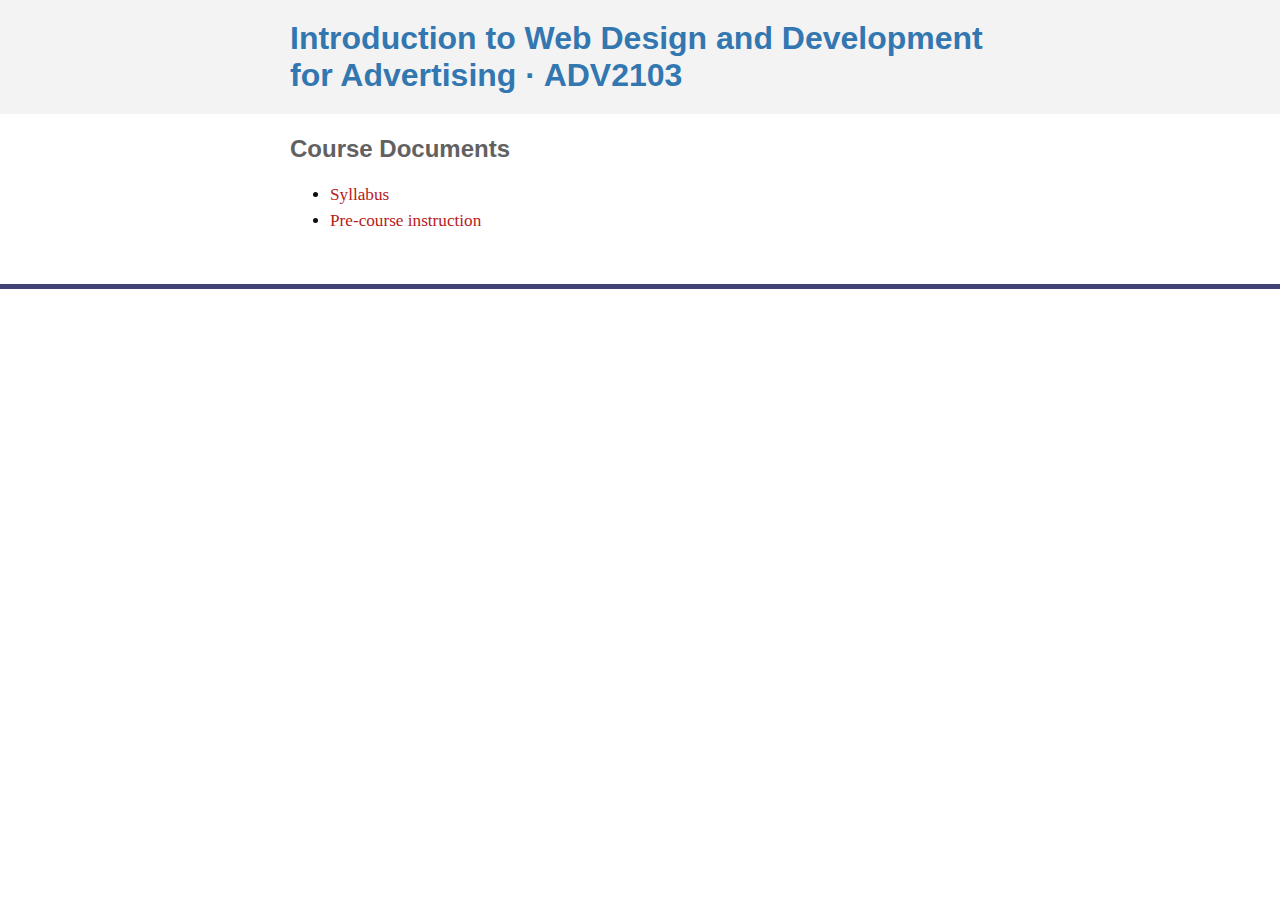
<file: index.html>
<html>
<head>
	<title>Introduction to Web Design and Development for Advertising</title>
	<link rel="stylesheet" type="text/css" href="styles.css">
</head>
<body>
	<header>
		<div class="header-inner-bottom">
			<div class="header-inner">
				<h1>Introduction to Web Design and Development for Advertising &middot; ADV2103</h1>
			</div>
		</div>
	</header>
	<main>
		<h2>Course Documents</h2>
		<ul>
			<li>
				<a href="syllabus.html">Syllabus</a>
			</li>
			<li>
				<a href="pre-course-instruction.html">Pre-course instruction</a>
			</li>
		</ul>
	</main>
	<footer id="footer"></footer>
</body>
</html>
</file>
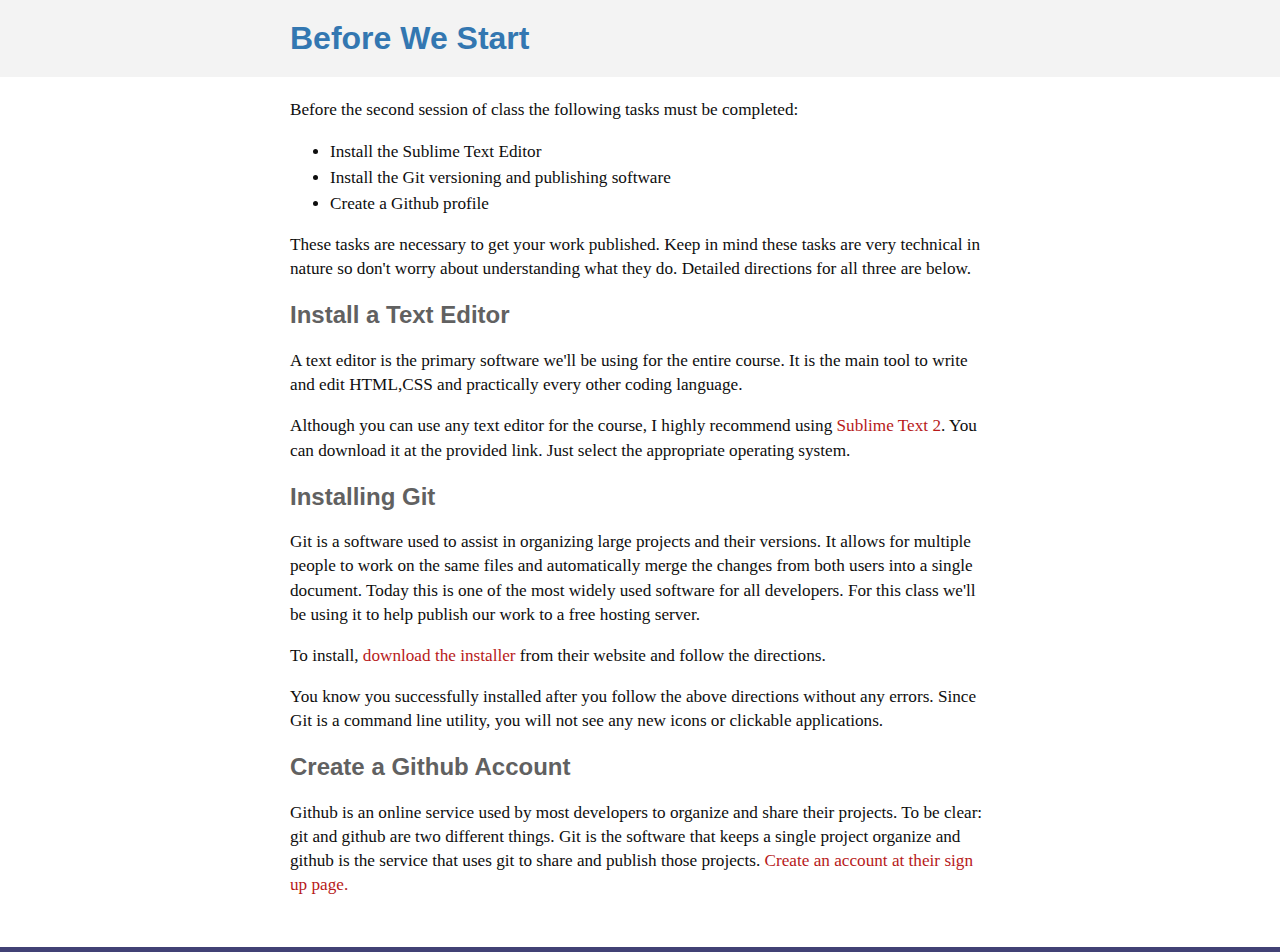
<file: pre-course-instruction.html>
<html>
<head>
	<title>Pre-Course Instruction | Intro to Web | SMC+</title>
	<link rel="stylesheet" type="text/css" href="styles.css">
</head>
<body>
	<header> 
		<div class="header-inner-bottom">
			<div class="header-inner">
				<h1>Before We Start</h1>
			</div>
		</div>
	</header>
	<main>
		<p>Before the second session of class the following tasks must be completed:</p>
		<ul>
			<li>Install the Sublime Text Editor</li>
			<li>Install the Git versioning and publishing software</li>
			<li>Create a Github profile</li>
			<!-- <li>Check out a few links</li> -->
		</ul>
		<p>These tasks are necessary to get your work published. Keep in mind these tasks are very technical in nature so don't worry about understanding what they do. Detailed directions for all three are below.</p>
		<h2>Install a Text Editor</h2>
		<p>A text editor is the primary software we'll be using for the entire course. It is the main tool to write and edit HTML,CSS and practically every other coding language.</p>
		<p>Although you can use any text editor for the course, I highly recommend using <a href="http://www.sublimetext.com/2">Sublime Text 2</a>. You can download it at the provided link. Just select the appropriate operating system.</p>
		<h2>Installing Git</h2>
		<p>Git is a software used to assist in organizing large projects and their versions. It allows for multiple people to work on the same files and automatically merge the changes from both users into a single document. Today this is one of the most widely used software for all developers. For this class we'll be using it to help publish our work to a free hosting server.</p>

		<p>To install, <a href="https://git-scm.com/downloads">download the installer</a> from their website and follow the directions.</p>
		<p>You know you successfully installed after you follow the above directions without any errors. Since Git is a command line utility, you will not see any new icons or clickable applications.</p>
		<h2>Create a Github Account</h2>
		<p>Github is an online service used by most developers to organize and share their projects. To be clear: git and github are two different things. Git is the software that keeps a single project organize and github is the service that uses git to share and publish those projects. <a href="https://github.com/join">Create an account at their sign up page.</a></p>
	</main>
	<footer id="footer"></footer>
</body>
</html>
</file>
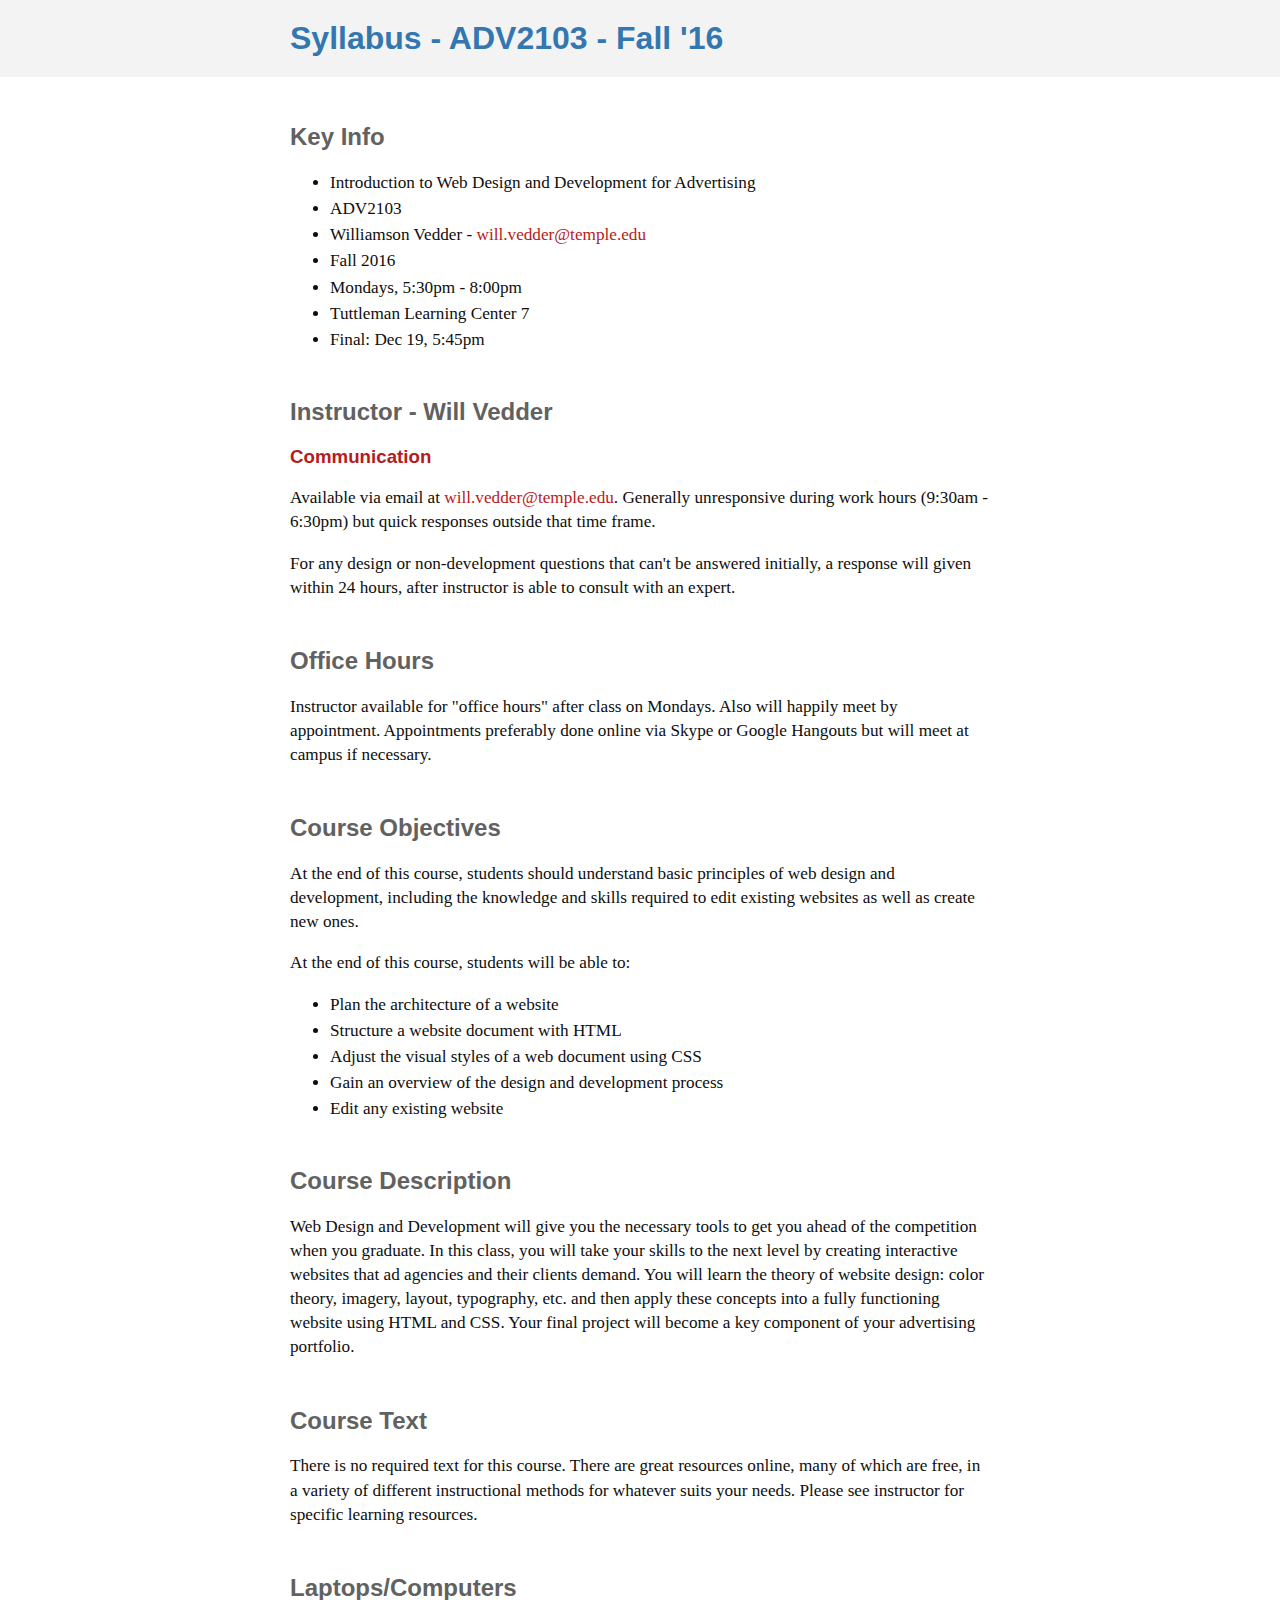
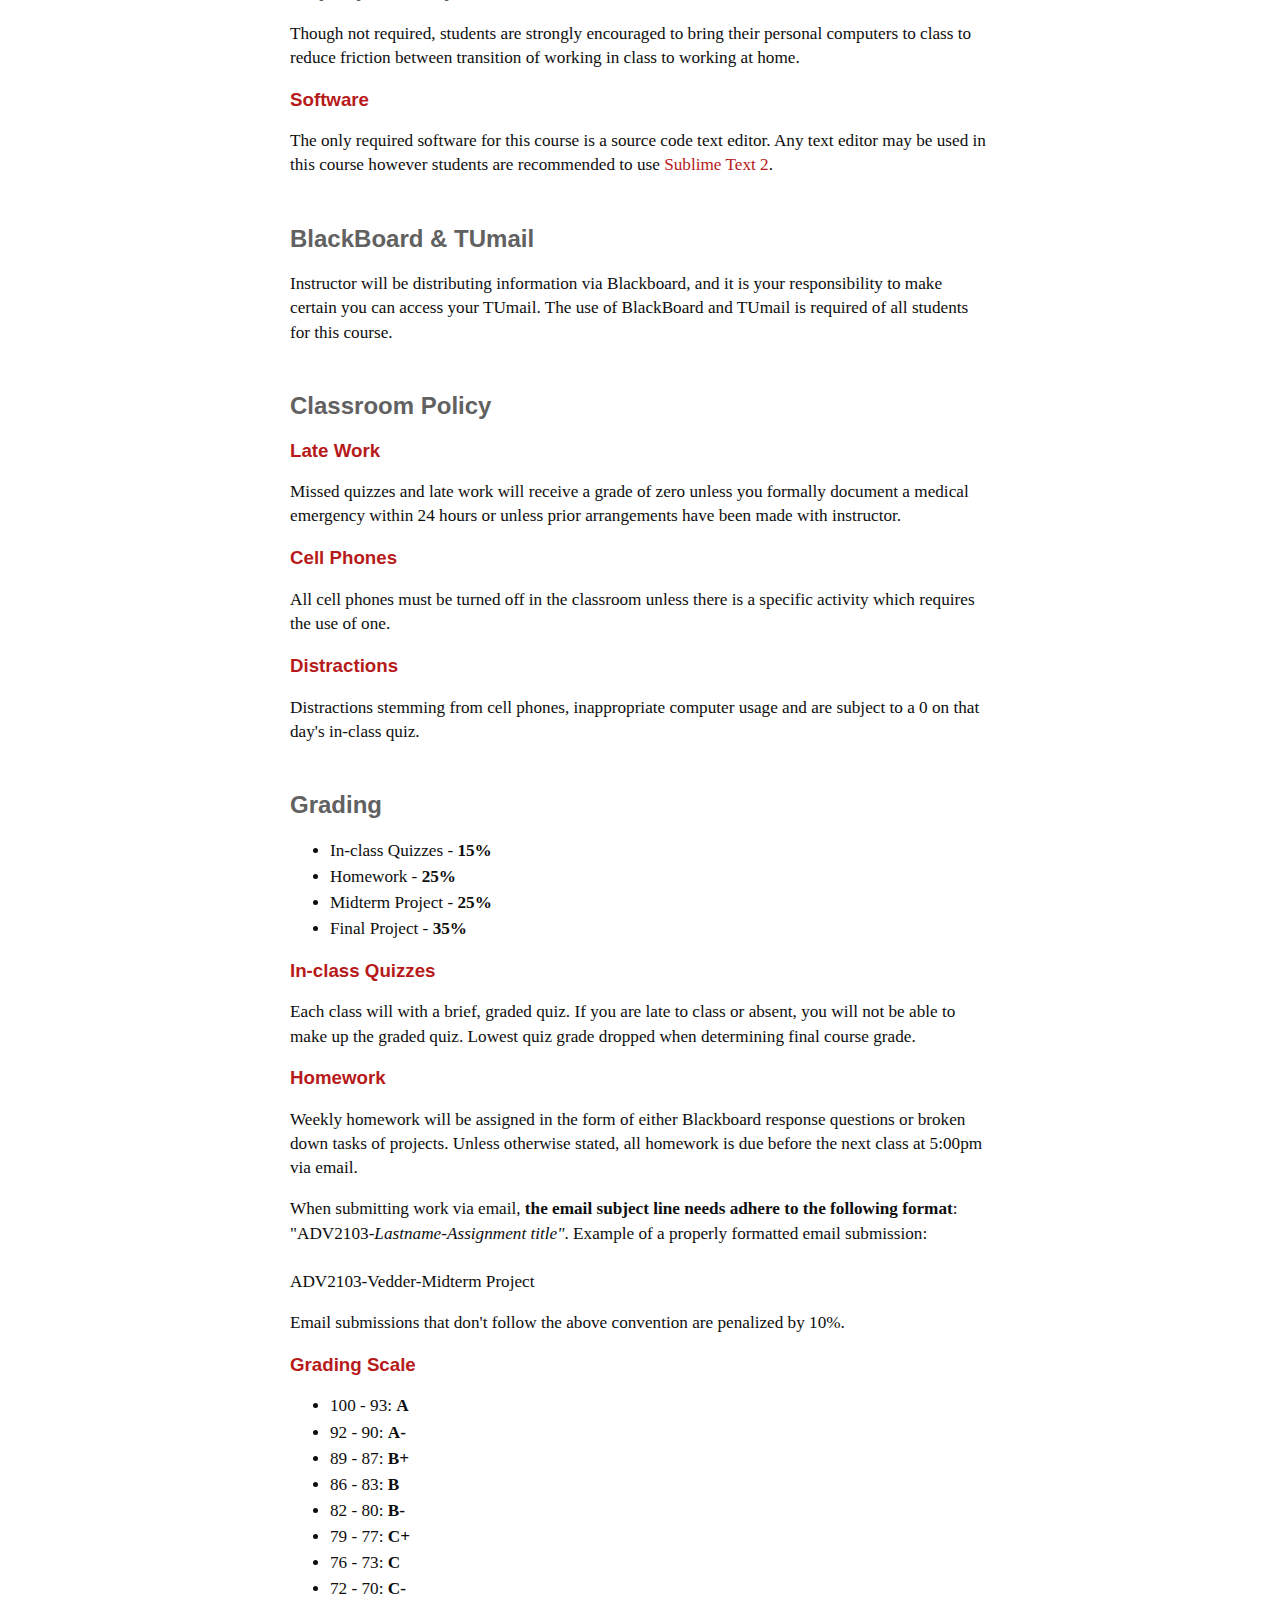
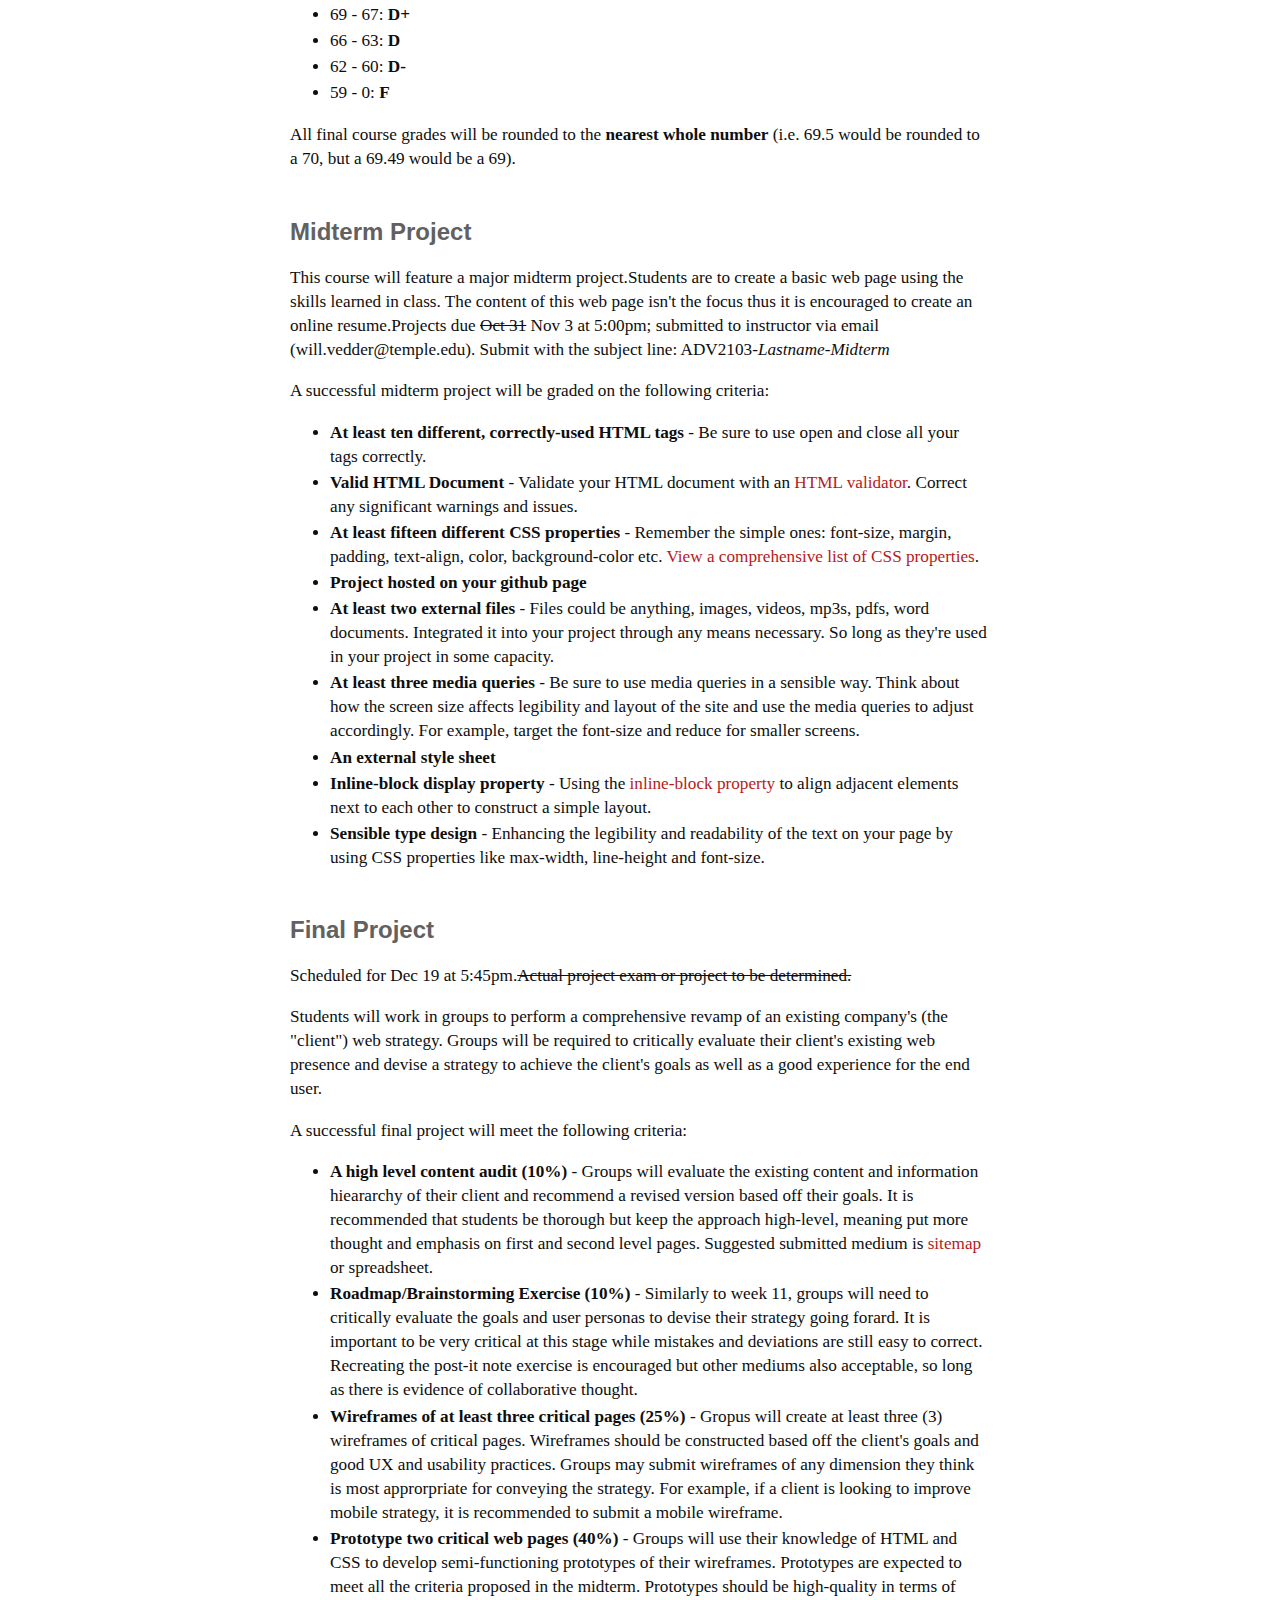
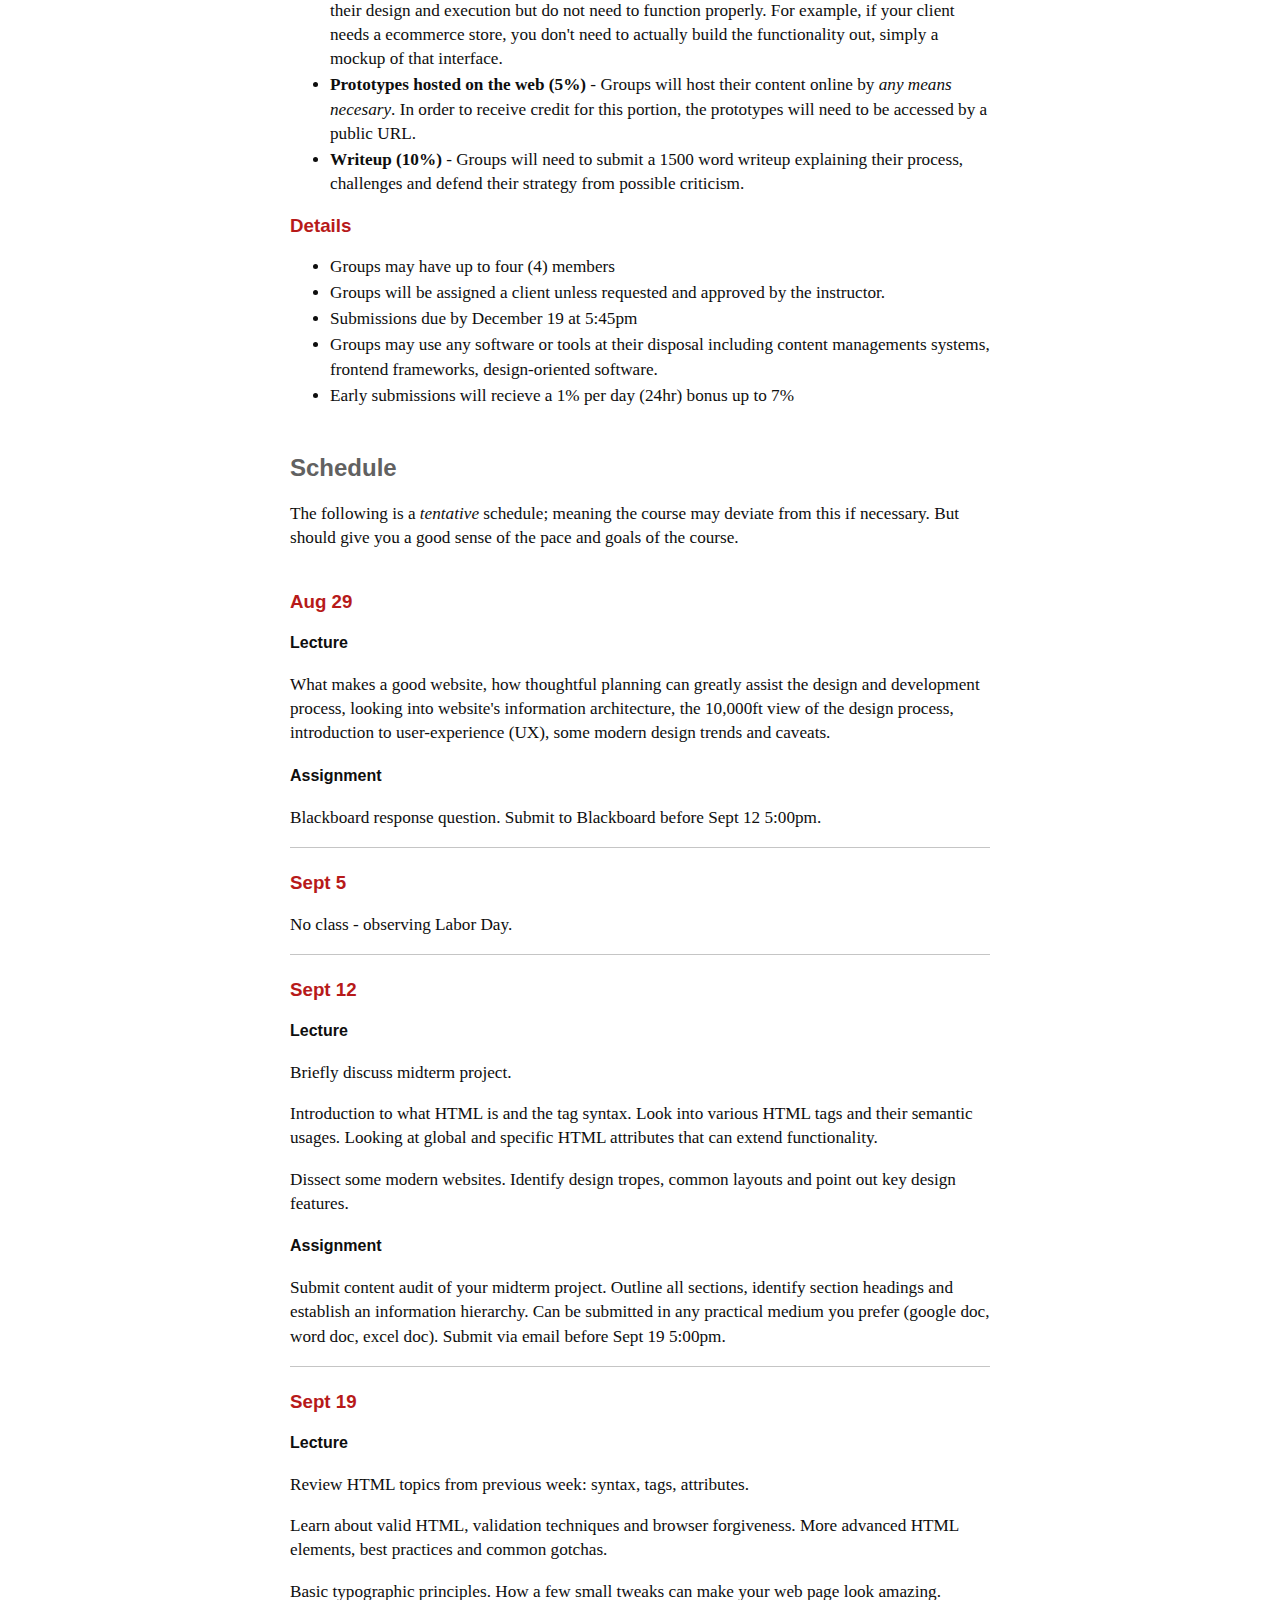
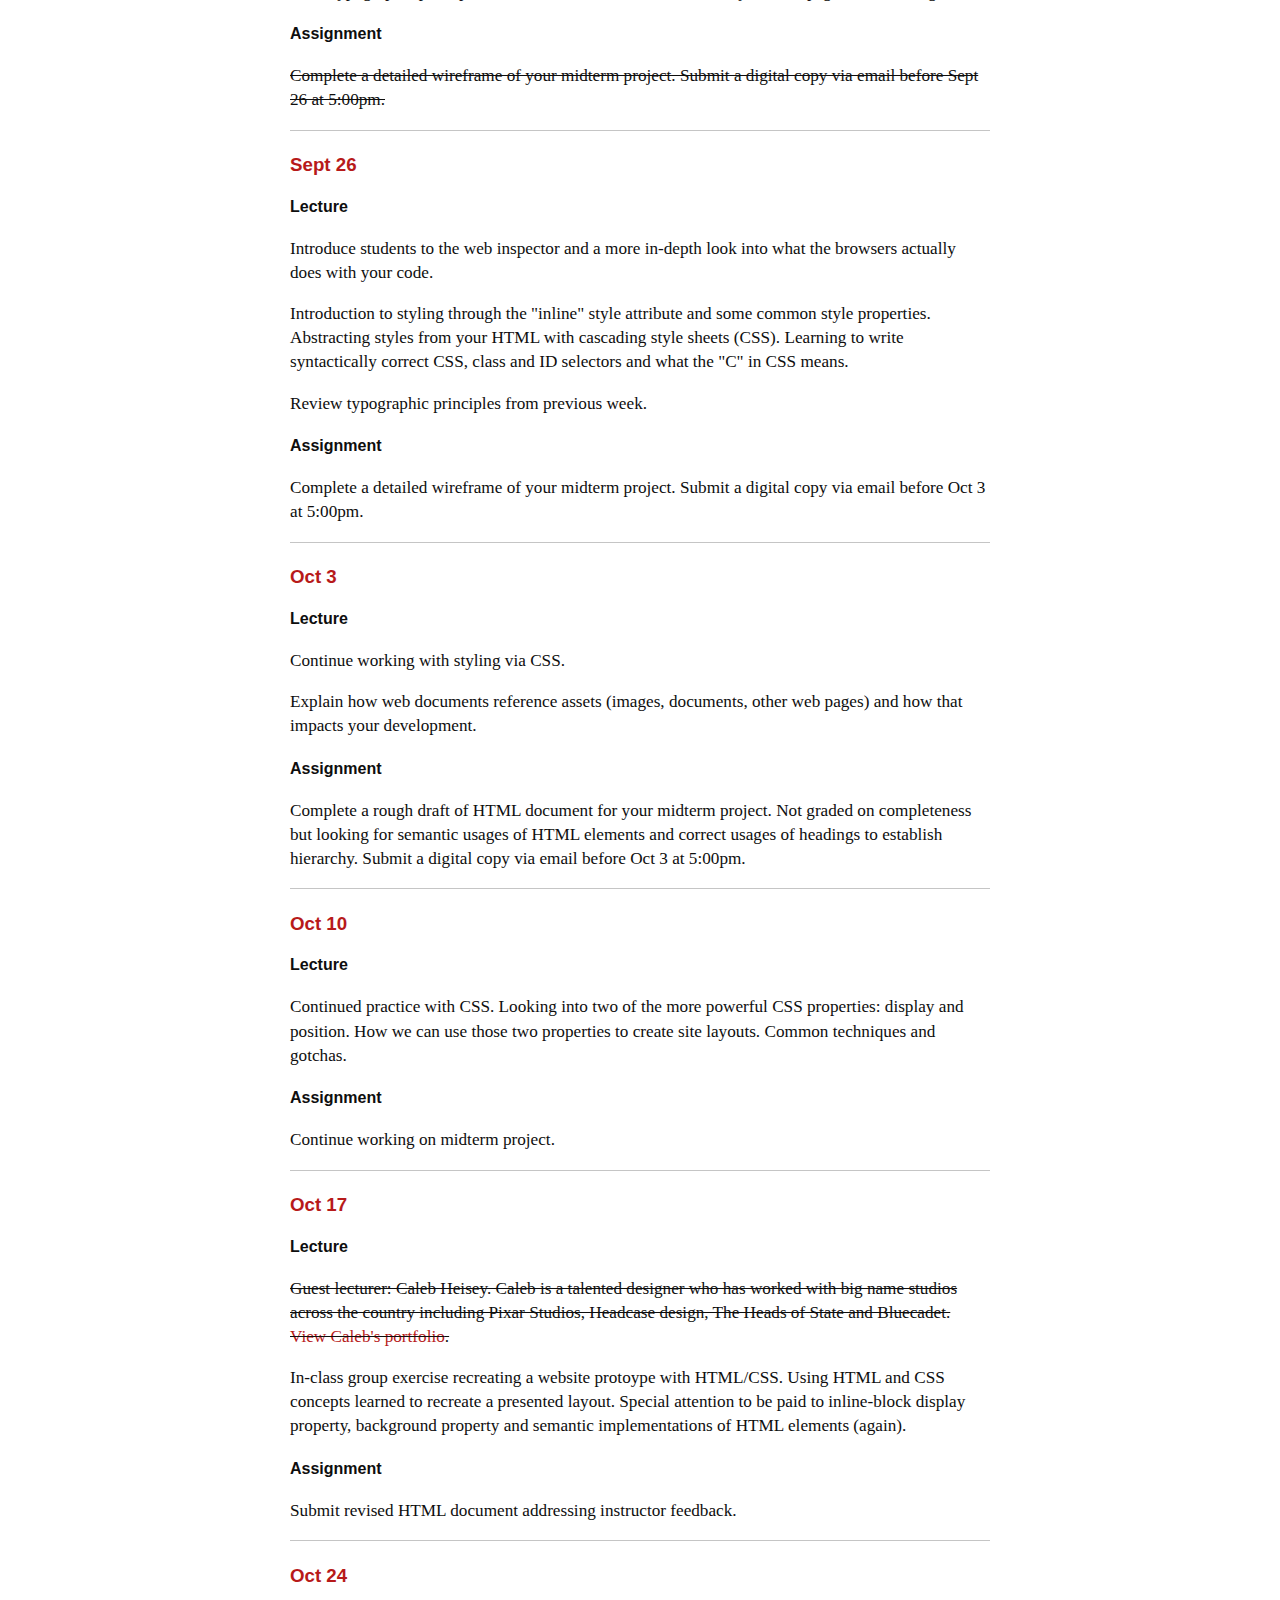
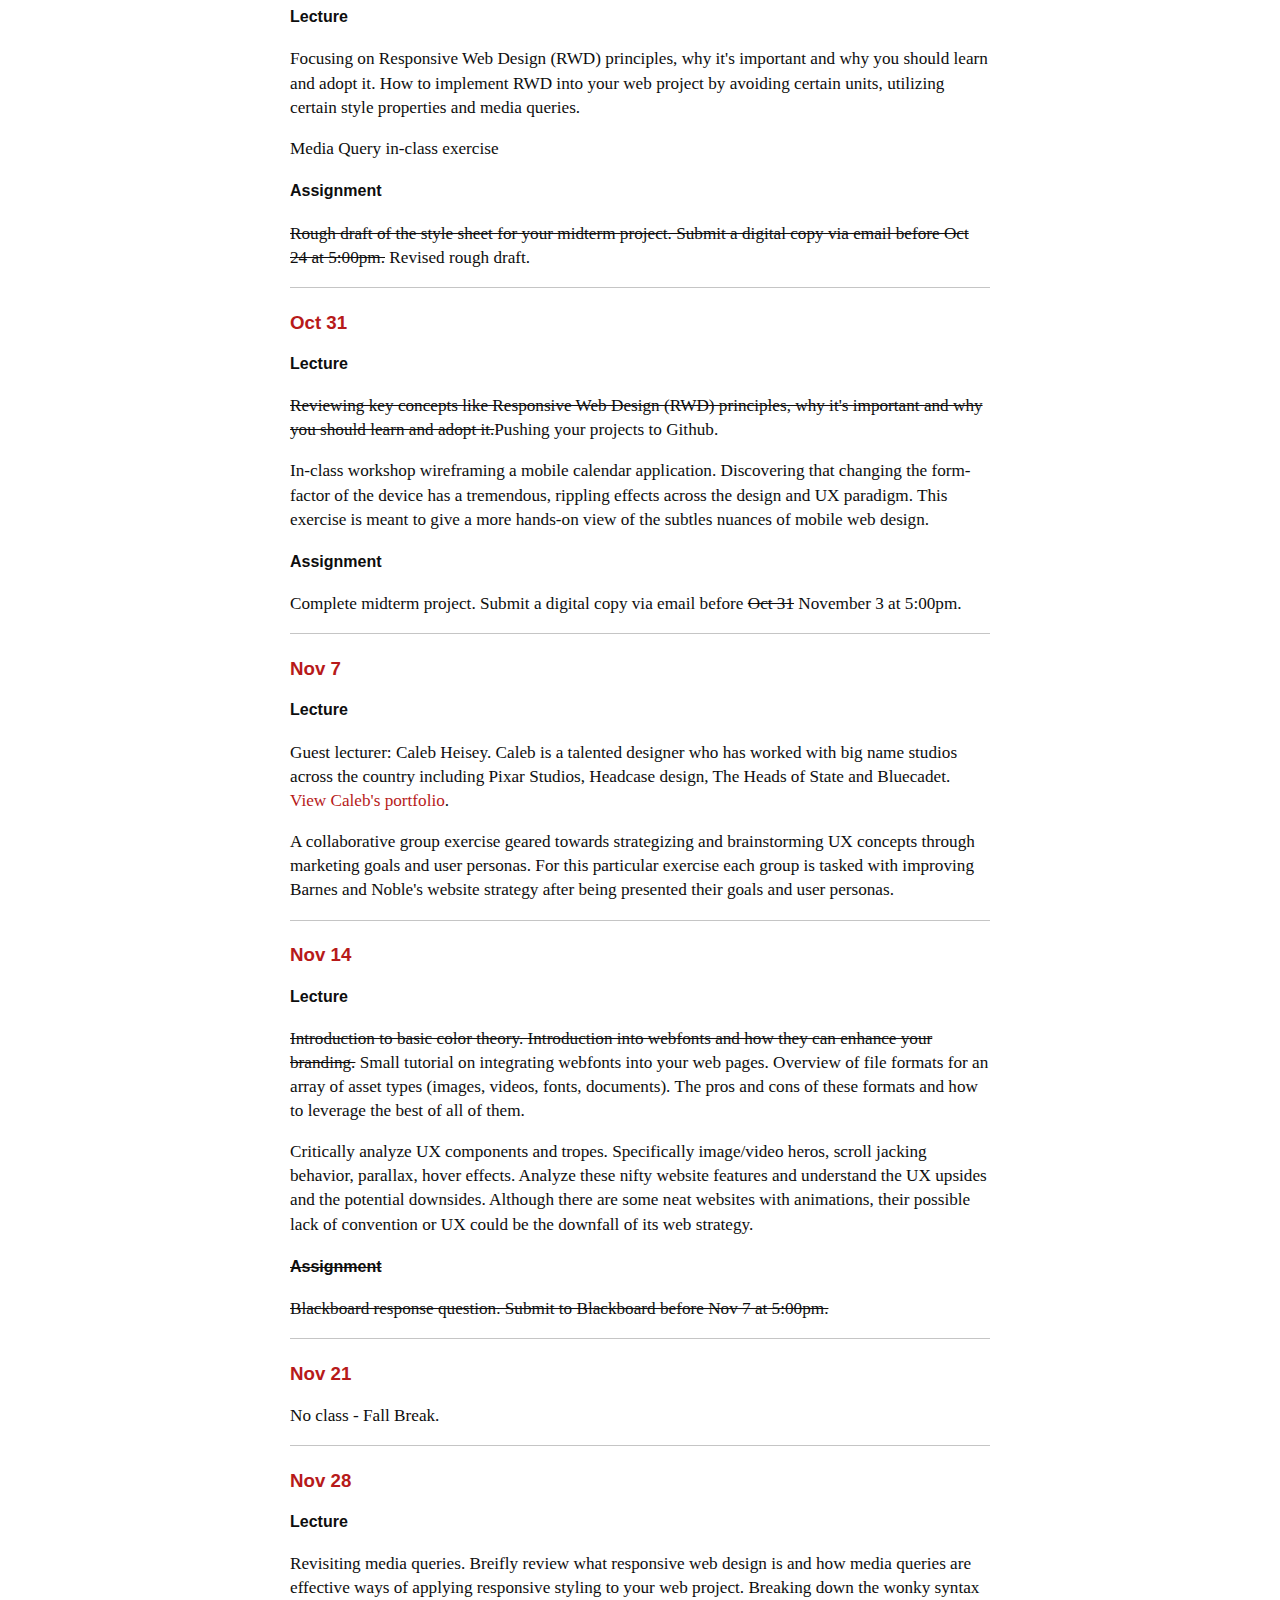
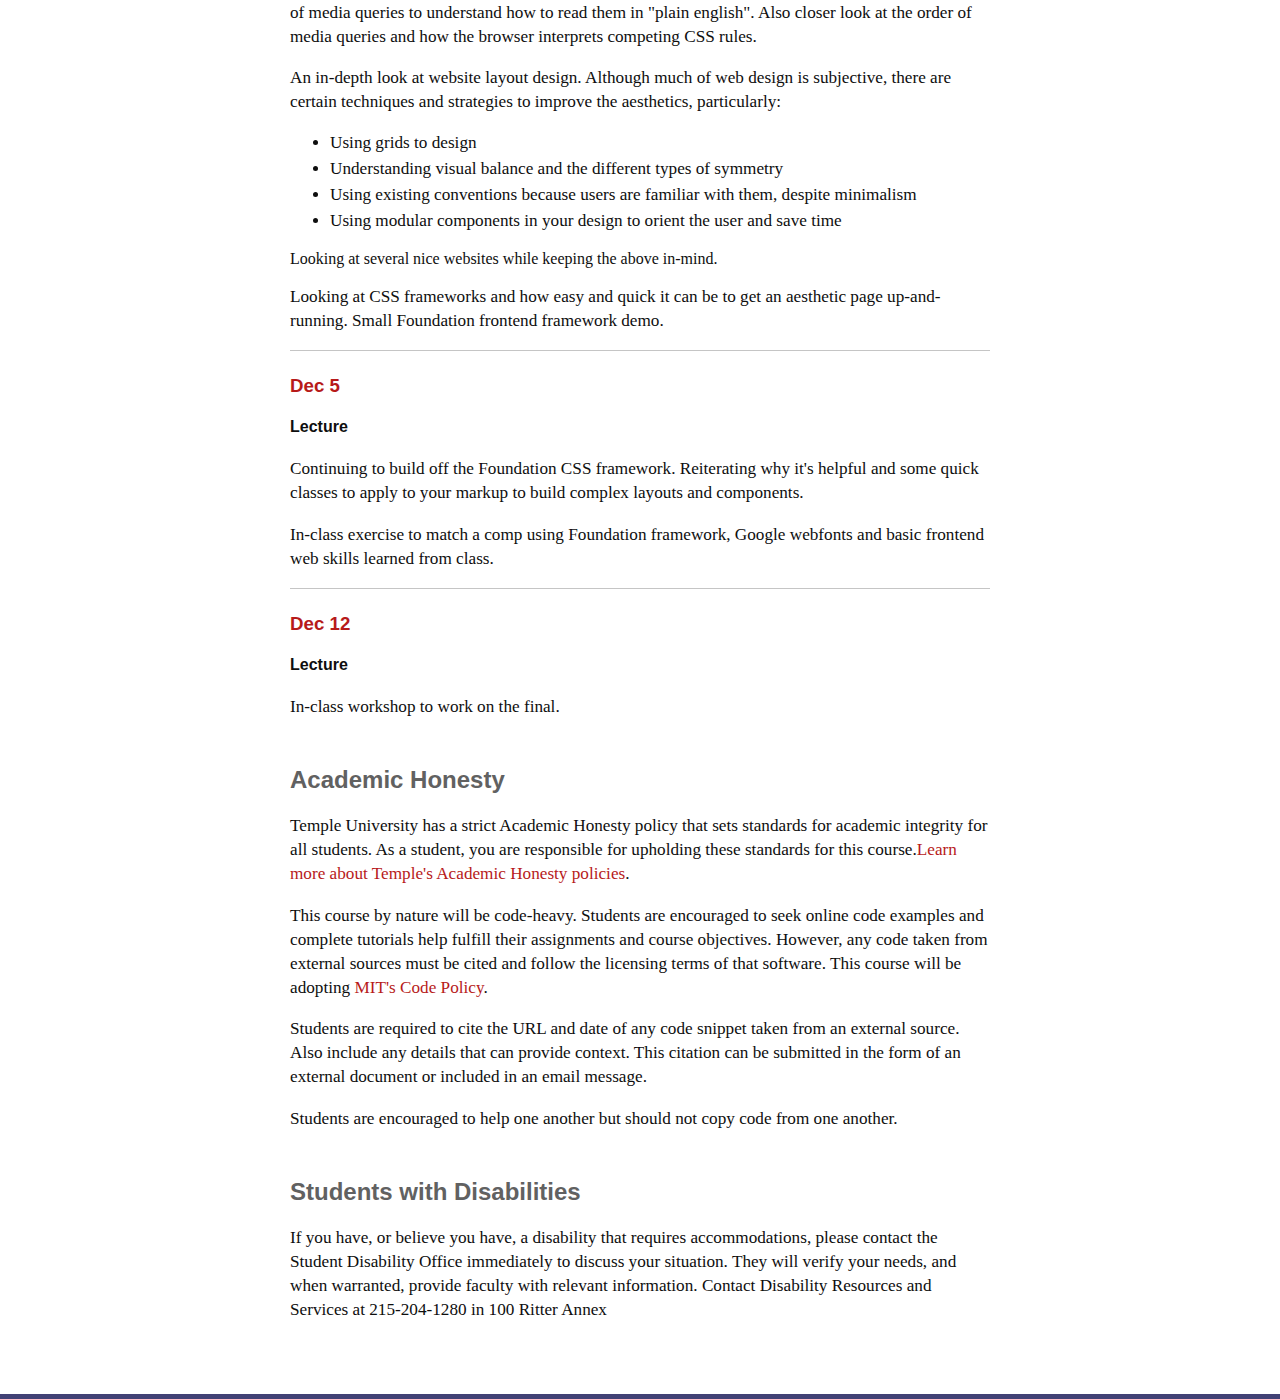
<file: syllabus.html>
<html>
<head>
	<title>Syllabus | Introduction to Web Design and Development for Advertising</title>
	<link rel="stylesheet" type="text/css" href="styles.css">
</head>
<body>
	<header>
		<div class="header-inner-bottom">
			<div class="header-inner">
				<h1>Syllabus - ADV2103 - Fall '16</h1>
			</div>
		</div>
	</header>
	<main>
		<div class="syllabus-section">
			<h2>Key Info</h2>
			<ul>
				<li>Introduction to Web Design and Development for Advertising</li>
				<li>ADV2103</li>
				<li>Williamson Vedder - <a href="mailto:will.vedder@temple.edu">will.vedder@temple.edu</a></li>
				<li>Fall 2016</li>
				<li>Mondays, 5:30pm - 8:00pm</li>
				<li>Tuttleman Learning Center 7</li>
				<li>Final: Dec 19, 5:45pm</li>
			</ul>
		</div>
		<div class="syllabus-section">
		<h2>Instructor - Will Vedder</h2>
			<h3>Communication</h3>
			<p>Available via email at <a href="mailto:will.vedder@temple.edu">will.vedder@temple.edu</a>. Generally unresponsive during work hours (9:30am - 6:30pm) but quick responses outside that time frame.</p><p>For any design or non-development questions that can't be answered initially, a response will given within 24 hours, after instructor is able to consult with an expert.</p>
		</div>
		<div class="syllabus-section">
			<h2>Office Hours</h2>
			<p>Instructor available for "office hours" after class on Mondays. Also will happily meet by appointment. Appointments preferably done online via Skype or Google Hangouts but will meet at campus if necessary.</p>
		</div>
		<div class="syllabus-section">
			<h2>Course Objectives</h2>
			<p>At the end of this course, students should understand basic principles of web design and development, including the knowledge and skills required to edit existing websites as well as create new ones.</p>
			<p>At the end of this course, students will be able to:</p>
			<ul>
				<li>Plan the architecture of a website</li>
				<li>Structure a website document with HTML</li>
				<li>Adjust the visual styles of a web document using CSS</li>
				<li>Gain an overview of the design and development process</li>
				<li>Edit any existing website</li>
			</ul>
		</div>
		<div class="syllabus-section">
			<h2>Course Description</h2>
			<p>Web Design and Development will give you the necessary tools to get you ahead of the competition when you graduate. In this class, you will take your skills to the next level by creating interactive websites that ad agencies and their clients demand. You will learn the theory of website design: color theory, imagery, layout, typography, etc. and then apply these concepts into a fully functioning website using HTML and CSS. Your final project will become a key component of your advertising portfolio.</p>
		</div>
		<div class="syllabus-section">
			<h2>Course Text</h2>
			<p>There is no required text for this course. There are great resources online, many of which are free, in a variety of different instructional methods for whatever suits your needs. Please see instructor for specific learning resources.</p>
		</div>
		<div class="syllabus-section">
			<h2>Laptops/Computers</h2>
			<p>Though not required, students are strongly encouraged to bring their personal computers to class to reduce friction between transition of working in class to working at home.</p>
			<h3>Software</h3>
			<p>The only required software for this course is a source code text editor. Any text editor may be used in this course however students are recommended to use <a href="http://www.sublimetext.com/2">Sublime Text 2</a>.</p>
		</div>
		<div class="syllabus-section">
			<h2>BlackBoard &amp; TUmail</h2>
			<p>Instructor will be distributing information via Blackboard, and it is your responsibility to make certain you can access your TUmail. The use of BlackBoard and TUmail is required of all students for this course.</p>
		</div>
		<div class="syllabus-section">
			<h2>Classroom Policy</h2>
			<h3>Late Work</h3>
			<p>Missed quizzes and late work will receive a grade of zero unless you formally document a medical emergency within 24 hours or unless prior arrangements have been made with instructor.</p>
			<h3>Cell Phones</h3>
			<p>All cell phones must be turned off in the classroom unless there is a specific activity which requires the use of one.</p>
			<h3>Distractions</h3>
			<p>Distractions stemming from cell phones, inappropriate computer usage and are subject to a 0 on that day's in-class quiz.</p>
		</div>
		<div class="syllabus-section">
			<h2>Grading</h2>
			<ul>
				<li>In-class Quizzes - <b>15%</b></li>
				<li>Homework - <b>25%</b></li>
				<li>Midterm Project - <b>25%</b></li>
				<li>Final Project - <b>35%</b></li>
			</ul>
			<h3>In-class Quizzes</h3>
			<p>Each class will with a brief, graded quiz. If you are late to class or absent, you will not be able to make up the graded quiz. Lowest quiz grade dropped when determining final course grade.</p>
			<h3>Homework</h3>
			<p>Weekly homework will be assigned in the form of either Blackboard response questions or broken down tasks of projects. Unless otherwise stated, all homework is due before the next class at 5:00pm via email.</p>
			<p>When submitting work via email, <b>the email subject line needs adhere to the following format</b>: <br/>"ADV2103-<em>Lastname</em>-<em>Assignment title"</em>. Example of a properly formatted email submission:<br><br>
			ADV2103-Vedder-Midterm Project</p>
			<p>Email submissions that don't follow the above convention are penalized by 10%.</p>

			<h3>Grading Scale</h3>
			<ul>
				<li>100 - 93: <b>A</b></li>
				<li>92 - 90: <b>A-</b></li>
				<li>89 - 87: <b>B+</b></li>
				<li>86 - 83: <b>B</b></li>
				<li>82 - 80: <b>B-</b></li>
				<li>79 - 77: <b>C+</b></li>
				<li>76 - 73: <b>C</b></li>
				<li>72 - 70: <b>C-</b></li>
				<li>69 - 67: <b>D+</b></li>
				<li>66 - 63: <b>D</b></li>
				<li>62 - 60: <b>D-</b></li>
				<li>59 - 0: <b>F</b></li>
			</ul>
			<p>All final course grades will be rounded to the <b>nearest whole number</b> (i.e. 69.5 would be rounded to a 70, but a 69.49 would be a 69).</p>
		</div>
		<div class="syllabus-section">
			<h2>Midterm Project</h2>
			<p>This course will feature a major midterm project.Students are to create a basic web page using the skills learned in class. The content of this web page isn't the focus thus it is encouraged to create an online resume.Projects due <s>Oct 31</s> Nov 3 at 5:00pm; submitted to instructor via email (will.vedder@temple.edu). Submit with the subject line: ADV2103-<em>Lastname</em>-<em>Midterm</em></p>
			<p>A successful midterm project will be graded on the following criteria:</p>
			<ul>
				<li><b>At least ten different, correctly-used HTML tags</b> - Be sure to use open and close all your tags correctly.</li>
				<li><b>Valid HTML Document</b> - Validate your HTML document with an <a href="https://validator.w3.org/">HTML validator</a>. Correct any significant warnings and issues.</li>
				<li><b>At least fifteen different CSS properties</b> - Remember the simple ones: font-size, margin, padding, text-align, color, background-color etc. <a href="https://developer.mozilla.org/en-US/docs/Web/CSS/Reference">View a comprehensive list of CSS properties</a>.</li>
				<li><b>Project hosted on your github page</b></li>
				<li><b>At least two external files</b> - Files could be anything, images, videos, mp3s, pdfs, word documents. Integrated it into your project through any means necessary. So long as they're used in your project in some capacity.</li>
				<li><b>At least three media queries</b> - Be sure to use media queries in a sensible way. Think about how the screen size affects legibility and layout of the site and use the media queries to adjust accordingly. For example, target the font-size and reduce for smaller screens.</li>
				<li><b>An external style sheet</b></li>
				<li><b>Inline-block display property</b> - Using the <a href="http://www.w3schools.com/css/css_inline-block.asp">inline-block property</a> to align adjacent elements next to each other to construct a simple layout.</li>
				<li><b>Sensible type design</b> - Enhancing the legibility and readability of the text on your page by using CSS properties like max-width, line-height and font-size.</li>
			</ul>
		</div>
		<div class="syllabus-section">
			<h2>Final Project</h2>
			<p>Scheduled for Dec 19 at 5:45pm.<s>Actual project exam or project to be determined.</s></p>
			<p>Students will work in groups to perform a comprehensive revamp of an existing company's (the "client") web strategy. Groups will be required to critically evaluate their client's existing web presence and devise a strategy to achieve the client's goals as well as a good experience for the end user.</p>
			<p>A successful final project will meet the following criteria:</p>
			<ul>
				<li><b>A high level content audit (10%)</b> - Groups will evaluate the existing content and information hieararchy of their client and recommend a revised version based off their goals. It is recommended that students be thorough but keep the approach high-level, meaning put more thought and emphasis on first and second level pages. Suggested submitted medium is <a href="https://www.google.com/search?q=sitemap&biw=1439&bih=799&site=imghp&source=lnms&tbm=isch&sa=X&ved=0ahUKEwje2NS1manQAhWh14MKHWl0BvIQ_AUIBygC">sitemap</a> or spreadsheet.</li>
				<li><b>Roadmap/Brainstorming Exercise (10%)</b> - Similarly to week 11, groups will need to critically evaluate the goals and user personas to devise their strategy going forard. It is important to be very critical at this stage while mistakes and deviations are still easy to correct. Recreating the post-it note exercise is encouraged but other mediums also acceptable, so long as there is evidence of collaborative thought.</li>
				<li><b>Wireframes of at least three critical pages (25%)</b> - Gropus will create at least three (3) wireframes of critical pages. Wireframes should be constructed based off the client's goals and good UX and usability practices. Groups may submit wireframes of any dimension they think is most approrpriate for conveying the strategy. For example, if a client is looking to improve mobile strategy, it is recommended to submit a mobile wireframe.</li>
				<li><b>Prototype two critical web pages (40%)</b> - Groups will use their knowledge of HTML and CSS to develop semi-functioning prototypes of their wireframes. Prototypes are expected to meet all the criteria proposed in the midterm. Prototypes should be high-quality in terms of their design and execution but do not need to function properly. For example, if your client needs a ecommerce store, you don't need to actually build the functionality out, simply a mockup of that interface.</li>
				<li><b>Prototypes hosted on the web (5%)</b> - Groups will host their content online by <i>any means necesary</i>. In order to receive credit for this portion, the prototypes will need to be accessed by a public URL.</li>
				<li><b>Writeup (10%)</b> - Groups will need to submit a 1500 word writeup explaining their process, challenges and defend their strategy from possible criticism. </li>
			</ul>
			<h3>Details</h3>
			<ul>
				<li>Groups may have up to four (4) members</li>
				<li>Groups will be assigned a client unless requested and approved by the instructor.</li>
				<li>Submissions due by December 19 at 5:45pm</li>
				<li>Groups may use any software or tools at their disposal including content managements systems, frontend frameworks, design-oriented software.</li>
				<li>Early submissions will recieve a 1% per day (24hr) bonus up to 7%</li>
			</ul>
		</div>
		<div class="syllabus-section">
			<h2>Schedule</h2>
			<p>The following is a <em>tentative</em> schedule; meaning the course may deviate from this if necessary. But should give you a good sense of the pace and goals of the course.</p>
			<div class="schedule-item">
				<h3>Aug 29</h3>
				<h4>Lecture</h4>
					<p>What makes a good website, how thoughtful planning can greatly assist the design and development process, looking into website's information architecture, the 10,000ft view of the design process, introduction to user-experience (UX), some modern design trends and caveats.</p>
				<h4>Assignment</h4>
				<p>Blackboard response question. Submit to Blackboard before Sept 12 5:00pm.</p>
			</div>
			<div class="schedule-item">
				<h3>Sept 5</h3>
				<p>No class - observing Labor Day.</p>
			</div>
			<div class="schedule-item">
				<h3>Sept 12</h3>
				<h4>Lecture</h4>
				<p>Briefly discuss midterm project.</p>
				<p>Introduction to what HTML is and the tag syntax. Look into various HTML tags and their semantic usages. Looking at global and specific HTML attributes that can extend functionality.</p>
				</p>
				<p>Dissect some modern websites. Identify design tropes, common layouts and point out key design features.</p>
				<h4>Assignment</h4>
				<p>Submit content audit of your midterm project. Outline all sections, identify section headings and establish an information hierarchy. Can be submitted in any practical medium you prefer (google doc, word doc, excel doc). Submit via email  before Sept 19 5:00pm.</p>
			</div>
			<div class="schedule-item">
				<h3>Sept 19</h3>
				<h4>Lecture</h4>
				<p>Review HTML topics from previous week: syntax, tags, attributes.</p>
				<p>Learn about valid HTML, validation techniques and browser forgiveness. More advanced HTML elements, best practices and common gotchas.</p>
				<p>Basic typographic principles. How a few small tweaks can make your web page look amazing.</p>
				<h4>Assignment</h4>
				<p><s>Complete a detailed wireframe of your midterm project. Submit a digital copy via email before Sept 26 at 5:00pm.</s></p>
			</div>
			<div class="schedule-item">
				<h3>Sept 26</h3>
				<h4>Lecture</h4>
				<p>Introduce students to the web inspector and a more in-depth look into what the browsers actually does with your code. </p>
				<p>Introduction to styling through the "inline" style attribute and some common style properties. Abstracting styles from your HTML with cascading style sheets (CSS). Learning to write syntactically correct CSS, class and ID selectors and what the "C" in CSS means.</p>
				
				<p>Review typographic principles from previous week.</p>
				<h4>Assignment</h4>
				<p>Complete a detailed wireframe of your midterm project. Submit a digital copy via email before Oct 3 at 5:00pm.</p>
				
			</div>
			<div class="schedule-item">
				<h3>Oct 3</h3>
				<h4>Lecture</h4>
				<p>Continue working with styling via CSS.</p>
				<p>Explain how web documents reference assets (images, documents, other web pages) and how that impacts your development.</p>
				<h4>Assignment</h4>
				<p>Complete a rough draft of HTML document for your midterm project. Not graded on completeness but looking for semantic usages of HTML elements and correct usages of headings to establish hierarchy. Submit a digital copy via email before Oct 3 at 5:00pm.</p>
			</div>
			<div class="schedule-item">
				<h3>Oct 10</h3>
				<h4>Lecture</h4>
				<p>Continued practice with CSS. Looking into two of the more powerful CSS properties: display and position. How we can use those two properties to create site layouts. Common techniques and gotchas. </p>
				<h4>Assignment</h4>
				<p>Continue working on midterm project.</p>
			</div>
			<div class="schedule-item">
				<h3>Oct 17</h3>
				<h4>Lecture</h4>
				<p><s>Guest lecturer: Caleb Heisey. Caleb is a talented designer who has worked with big name studios across the country including Pixar Studios, Headcase design, The Heads of State and Bluecadet. <a href="http://www.calebheisey.com/">View Caleb's portfolio</a>.</s></p>
				<p>In-class group exercise recreating a website protoype with HTML/CSS. Using HTML and CSS concepts learned to recreate a presented layout. Special attention to be paid to inline-block display property, background property and semantic implementations of HTML elements (again).</p>
				<h4>Assignment</h4>
				<p>Submit revised HTML document addressing instructor feedback.</p>
			</div>
			<div class="schedule-item">
				<h3>Oct 24</h3>
				<h4>Lecture</h4>
				<p>Focusing on Responsive Web Design (RWD) principles, why it's important and why you should learn and adopt it. How to implement RWD into your web project by avoiding certain units, utilizing certain style properties and media queries.</p>
				<p>Media Query in-class exercise</p>
				<h4>Assignment</h4>
				<p><s>Rough draft of the style sheet for your midterm project. Submit a digital copy via email before Oct 24 at 5:00pm.</s> Revised rough draft.</p>
			</div>
			<div class="schedule-item">
				<h3>Oct 31</h3>
				<h4>Lecture</h4>
				<p><s>Reviewing key concepts like  Responsive Web Design (RWD) principles, why it's important and why you should learn and adopt it.</s>Pushing your projects to Github.</p><p>In-class workshop wireframing a mobile calendar application. Discovering that changing the form-factor of the device has a tremendous, rippling effects across the design and UX paradigm. This exercise is meant to give a more hands-on view of the subtles nuances of mobile web design.</p>
				<h4>Assignment</h4>
				<p>Complete midterm project. Submit a digital copy via email before <s>Oct 31</s> November 3 at 5:00pm.</p>
			</div>
			<div class="schedule-item">
				<h3>Nov 7</h3>
				<h4>Lecture</h4>
				<p>Guest lecturer: Caleb Heisey. Caleb is a talented designer who has worked with big name studios across the country including Pixar Studios, Headcase design, The Heads of State and Bluecadet. <a href="http://www.calebheisey.com/">View Caleb's portfolio</a>.</p>
				<p>A collaborative group exercise geared towards strategizing and brainstorming UX concepts through marketing goals and user personas. For this particular exercise each group is tasked with improving Barnes and Noble's website strategy after being presented their goals and user personas.</p>
			</div>
			<div class="schedule-item">
				<h3>Nov 14</h3>
				<h4>Lecture</h4>
				<p><s>Introduction to basic color theory. Introduction into webfonts and how they can enhance your branding.</s> Small tutorial on integrating webfonts into your web pages. Overview of file formats for an array of asset types (images, videos, fonts, documents). The pros and cons of these formats and how to leverage the best of all of them.</p>
				<p>Critically analyze UX components and tropes. Specifically image/video heros, scroll jacking behavior, parallax, hover effects. Analyze these nifty website features and understand the UX upsides and the potential downsides. Although there are some neat websites with animations, their possible lack of convention or UX could be the downfall of its web strategy.</p>
				<h4><s>Assignment</s></h4>
				<p><s>Blackboard response question. Submit to Blackboard before Nov 7 at 5:00pm.</s></p>
			</div>
			<div class="schedule-item">
				<h3>Nov 21</h3>
				<p>No class - Fall Break.</p>
			</div>
			<div class="schedule-item">
				<h3>Nov 28</h3>
				<h4>Lecture</h4>
				<p>Revisiting media queries. Breifly review what responsive web design is and how media queries are effective ways of applying responsive styling to your web project. Breaking down the wonky syntax of media queries to understand how to read them in "plain english". Also closer look at the order of media queries and how the browser interprets competing CSS rules.</p>
				<p>An in-depth look at website layout design. Although much of web design is subjective, there are certain techniques and strategies to improve the aesthetics, particularly:
				<ul>
					<li>Using grids to design</li>
					<li>Understanding visual balance and the different types of symmetry</li>
					<li>Using existing conventions because users are familiar with them, despite minimalism</li>
					<li>Using modular components in your design to orient the user and save time</li>
				</ul>
				Looking at several nice websites while keeping the above in-mind.
				</p>
				<p>Looking at CSS frameworks and how easy and quick it can be to get an aesthetic page up-and-running. Small Foundation frontend framework demo.</p>
			</div>
			<div class="schedule-item">
				<h3>Dec 5</h3>
				<h4>Lecture</h4>
				<p>Continuing to build off the Foundation CSS framework. Reiterating why it's helpful and some quick classes to apply to your markup to build complex layouts and components. </p>
				<p>In-class exercise to match a comp using Foundation framework, Google webfonts and basic frontend web skills learned from class.</p>
			</div>
			<div class="schedule-item">
				<h3>Dec 12</h3>
				<h4>Lecture</h4>
				<p>In-class workshop to work on the final.</p>
			</div>
		</div>
		<div class="syllabus-section">
			<h2>Academic Honesty</h2>
			<p>Temple University has a strict Academic Honesty policy that sets standards for academic integrity for all students. As a student, you are responsible for upholding these standards for this course.<a href="http://bulletin.temple.edu/undergraduate/about-temple-university/student-responsibilities/#academichonesty">Learn more about Temple's Academic Honesty policies</a>.</p>
			<p>This course by nature will be code-heavy. Students are encouraged to seek online code examples and complete tutorials help fulfill their assignments and course objectives. However, any code taken from external sources must be cited and follow the licensing terms of that software. This course will be adopting <a href="https://integrity.mit.edu/handbook/writing-code">MIT's Code Policy</a>.</p>
			<p>Students are required to cite the URL and date of any code snippet taken from an external source. Also include any details that can provide context. This citation can be submitted in the form of an external document or included in an email message.</p>
			<p>Students are encouraged to help one another but should not copy code from one another.</p>
		</div>
		<div class="syllabus-section">
			<h2>Students with Disabilities</h2>
			<p>If you have, or believe you have, a disability that requires accommodations, please contact the Student Disability Office immediately to discuss your situation. They will verify your needs, and when warranted, provide faculty with relevant information. Contact Disability Resources and Services at 215-204-1280 in 100 Ritter Annex</p>
		</div>
	</main>
	<footer id="footer"></footer>
</body>
</html>
</file>
<file: styles.css>
html{
	color: #0E0E0E;
}
h1,h2,h3,h4{
	font-family: sans-serif;
}
a{
	color: #414175;
	color: #B71A1A;
	text-decoration: none;
}
a:hover{
	text-decoration: underline;
}
p,li{
	line-height: 1.4em;
	font-size: 1.075em;
}
@media (max-width: 768px) {
	p,li{
		font-size: .975em;
		line-height: 1.3em;
	}
}

h2{
	color: #616161;
}
h3{
	color: #B71A1A;
}
li{
	margin-bottom: 2px;
}

body{
	margin: 0;
}
main{
	max-width: 700px;
	margin: 0 auto;
	width: 90%;
}
header{
	background-color: #F3F3F3;
}
header h1{
	padding: 20px 0;
	color: #3377B1;
}
header .course-title{
	font-size: 18px;
	color: #FFFFFF;
	margin-left: 5px;
	font-family: sans-serif;
	text-decoration: none;
	transition: color .25s linear;
}
header .course-title:hover{
	color: #CCCCCC;
}

.header-inner{
	max-width: 700px;
	margin: 0 auto;
	width: 90%;
}
.header-inner-top{
	padding: 10px 0;
	background-color: #BF5C5C;

}
footer{
	width: 100%;
	height: 5px;
	background-color: #414175;
	margin-top: 50px;
}

.syllabus-section{
	padding: 5px 0;
	counter-reset: weeks;
}


.schedule-item{
    border-top: 1px solid #c5c5c5;
    padding-top: 5px;
}

/*.schedule-item h3:after{
	content: counter(weeks);
	counter-increment: weeks;
}*/

.schedule-item:first-of-type{
	border-top: none;
}
</file>
